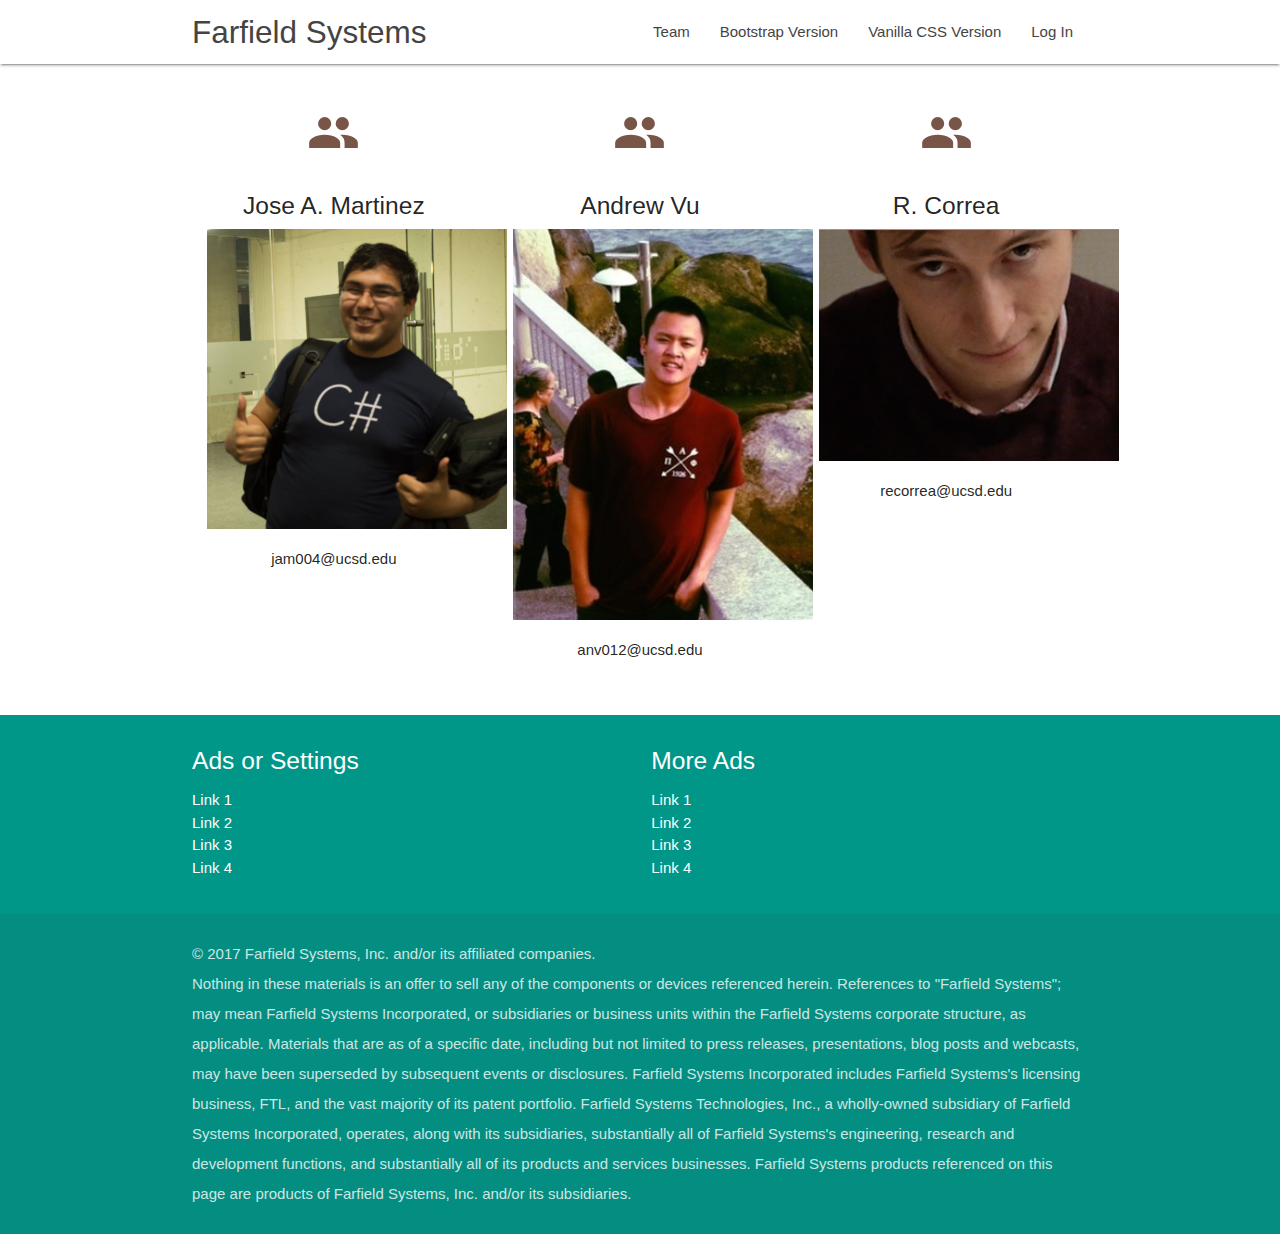
<file: index.html>
<!DOCTYPE html>
<html lang="en">
<head>
  <meta http-equiv="Content-Type" content="text/html; charset=UTF-8"/>
  <meta name="viewport" content="width=device-width, initial-scale=1"/>
  <title>SoundBoard</title>

  <!-- CSS  -->
  <link href="https://fonts.googleapis.com/icon?family=Material+Icons" rel="stylesheet">
  <link href="css/materialize.css" type="text/css" rel="stylesheet" media="screen,projection"/>
  <link href="css/style.css" type="text/css" rel="stylesheet" media="screen,projection"/>
</head>
<body>
<header>
  <nav class="white">
    <div class="nav-wrapper container">
      <a id="logo-container" href="#" class="brand-logo">Farfield Systems</a>
      <ul class="right hide-on-med-and-down">
      <li><a href="index.html">Team</a></li>
        <li><a href="bootstrap.html">Bootstrap Version</a></li>
        <li><a href="vanilla.html">Vanilla CSS Version</a></li>
        <li><a href="#">Log In</a></li>
      </ul>

      <ul id="nav-mobile" class="side-nav">
      <li><a href="index.html">Team</a></li>
        <li><a href="bootstrap.html">Bootstrap Version</a></li>
        <li><a href="vanilla.html">Vanilla CSS Version</a></li>
        <li><a href="#">Log In</a></li>
      </ul>
      <a href="#" data-activates="nav-mobile" class="button-collapse"><i class="material-icons">menu</i></a>
    </div>
  </nav>
</header>
<main>


 <section class="container">
    <div class="section">

      <!--   Icon Section   -->
      <div class="row">


        <div class="col s12 m4">
          <div class="icon-block">
<h2 class="center brown-text"><i class="material-icons">group</i></h2>
            <h5 class="center">Jose A. Martinez</h5>
            <img alt="me!" srcset="me.jpg 1x, me.jpg 2x, me.jpg 3x, me.jpg 4x"
 style="display: block; margin: 0 auto;" width="300" src="me.jpg">
            <p class="center light">jam004@ucsd.edu</p>
          </div>
        </div>


        <div class="col s12 m4">
          <div class="icon-block">
          <h2 class="center brown-text"><i class="material-icons">group</i></h2>
            <h5 class="center">Andrew Vu</h5>
            <img alt="me!" srcset="img_0745_360.jpg 1x, img_0745_360.jpg 2x, img_0745_360.jpg 3x, img_0745_360.jpg 4x"
 style="display: block; margin: 0 auto;" width="300" src="img_0745_360.jpg">
            <p class="center light">anv012@ucsd.edu</p>
          </div>
        </div>

        <div class="col s12 m4">
          <div class="icon-block">
          <h2 class="center brown-text"><i class="material-icons">group</i></h2>
            <h5 class="center">R. Correa</h5>
            <img alt="me!" srcset="face_480.png 1x, face_480.png 2x, face_480.png 3x, face_480.png 4x"
 style="display: block; margin: 0 auto;" width="300" src="face_480.png">
            <p class="center light">recorrea@ucsd.edu</p>
          </div>
        </div>


      </div>

    </div>
  </section>
</main>
  <footer class="page-footer teal">
    <div class="container">
      <div class="row">
        <div class="col l6 s12">
          <h5 class="white-text">Ads or Settings</h5>
          <ul>
            <li><a class="white-text" href="#!">Link 1</a></li>
            <li><a class="white-text" href="#!">Link 2</a></li>
            <li><a class="white-text" href="#!">Link 3</a></li>
            <li><a class="white-text" href="#!">Link 4</a></li>
          </ul>
        </div>
        <div class="col l6 s12">
          <h5 class="white-text">More Ads</h5>
          <ul>
            <li><a class="white-text" href="#!">Link 1</a></li>
            <li><a class="white-text" href="#!">Link 2</a></li>
            <li><a class="white-text" href="#!">Link 3</a></li>
            <li><a class="white-text" href="#!">Link 4</a></li>
          </ul>
        </div>
      </div>
    </div>
    <div class="footer-copyright">
      <div class="container">

      <p>
      © 2017 Farfield Systems, Inc. and/or its affiliated companies. <br/>
        Nothing in these materials is an offer to sell any of the components or devices referenced herein. References to "Farfield Systems"; may mean Farfield Systems Incorporated, or subsidiaries or business units within the Farfield Systems corporate structure, as applicable. Materials that are as of a specific date, including but not limited to press releases, presentations, blog posts and webcasts, may have been superseded by subsequent events or disclosures. Farfield Systems Incorporated includes Farfield Systems's licensing business, FTL, and the vast majority of its patent portfolio. Farfield Systems Technologies, Inc., a wholly-owned subsidiary of Farfield Systems Incorporated, operates, along with its subsidiaries, substantially all of Farfield Systems's engineering, research and development functions, and substantially all of its products and services businesses. Farfield Systems products referenced on this page are products of Farfield Systems, Inc. and/or its subsidiaries.
      </p>
      </div>
    </div>
  </footer>



  </body>
</html>
</file>
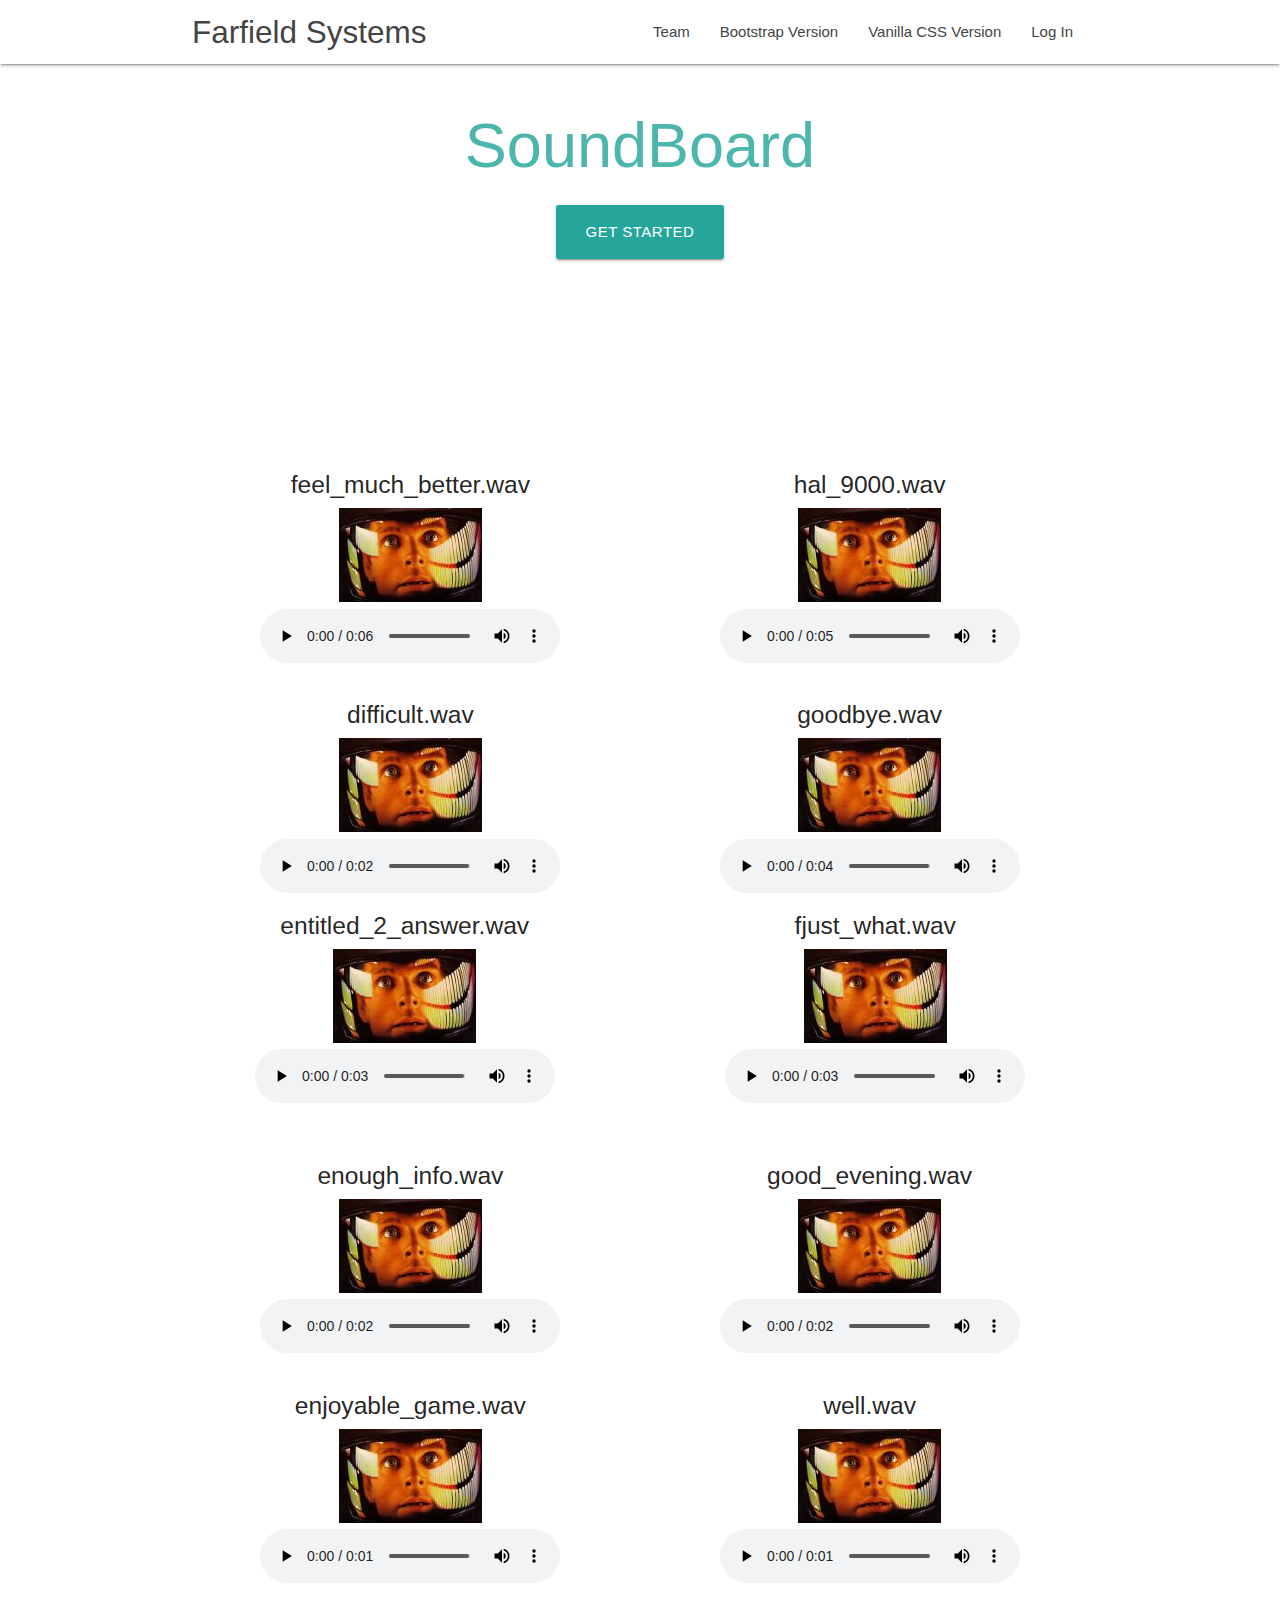
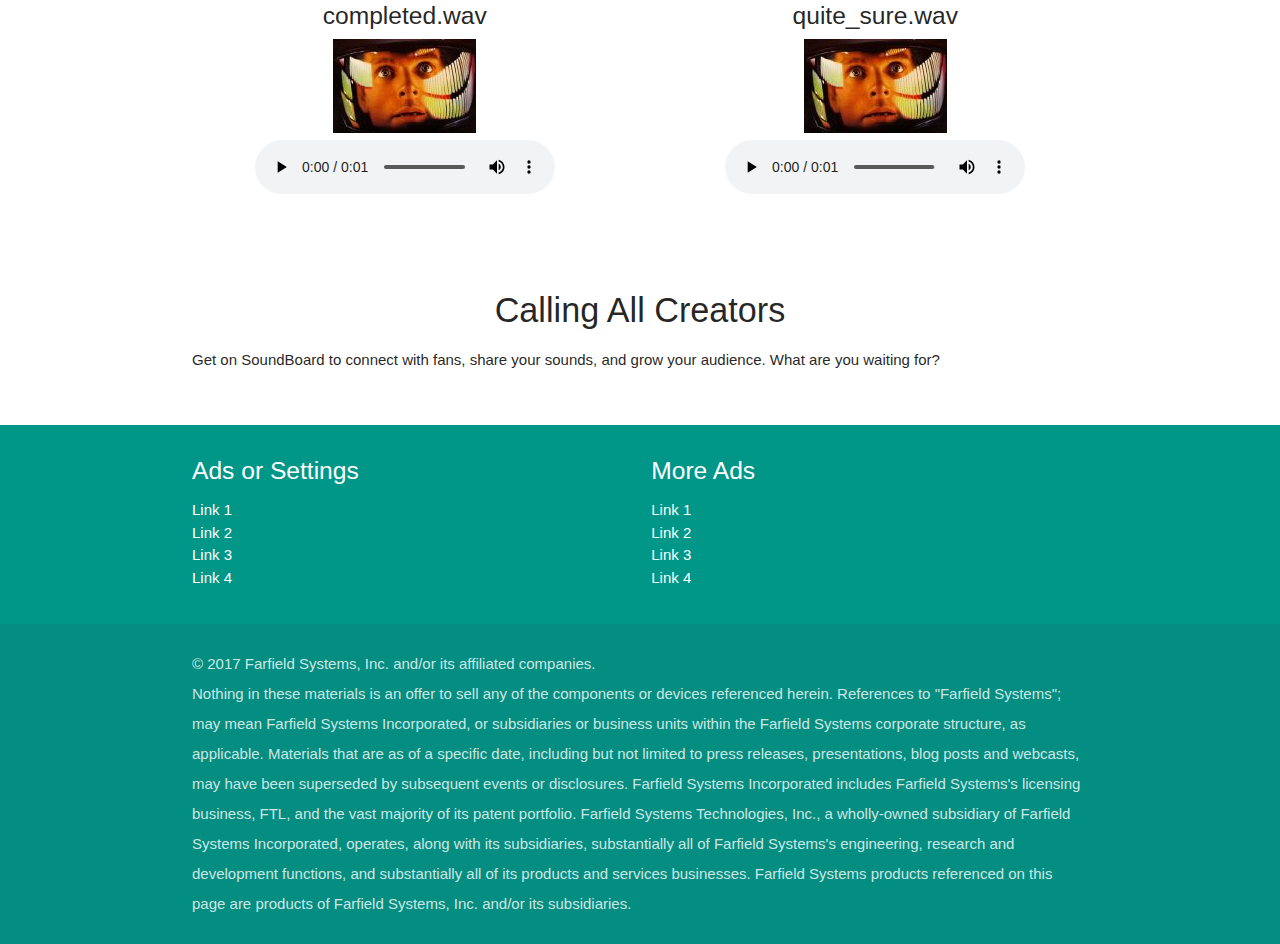
<file: bootstrap.html>
<!--
File sizes:
materialize.css + style.css: 168 KB
bootstrap.html: 10.2 KB

Load time:
9.66s
-->
<!DOCTYPE html>
<html lang="en">
<head>
  <meta http-equiv="Content-Type" content="text/html; charset=UTF-8"/>
  <meta name="viewport" content="width=device-width, initial-scale=1"/>
  <title>SoundBoard</title>

  <link href="css/materialize.css" type="text/css" rel="stylesheet" media="screen,projection"/>
  <link href="css/style.css" type="text/css" rel="stylesheet" media="screen,projection"/>
</head>
<body>
<header>
  <nav class="white">
    <div class="nav-wrapper container">
      <a id="logo-container" href="#" class="brand-logo">Farfield Systems</a>
      <ul class="right hide-on-med-and-down">
      <li><a href="index.html">Team</a></li>
        <li><a href="bootstrap.html">Bootstrap Version</a></li>
        <li><a href="vanilla.html">Vanilla CSS Version</a></li>
        <li><a href="#">Log In</a></li>
      </ul>

      <ul id="nav-mobile" class="side-nav">
      <li><a href="index.html">Team</a></li>
        <li><a href="bootstrap.html">Bootstrap Version</a></li>
        <li><a href="vanilla.html">Vanilla CSS Version</a></li>
        <li><a href="#">Log In</a></li>
      </ul>
      <a href="#" data-activates="nav-mobile" class="button-collapse"><i class="material-icons">menu</i></a>
    </div>
  </nav>
</header>
<main>
  <section id="index-banner" class="parallax-container">
    <div class="section no-pad-bot">
      <div class="container">
        <br><br>
        <h1 class="header center teal-text text-lighten-2">SoundBoard</h1>

        <div class="row center">
          <a href="#" id="download-button" class="btn-large waves-effect waves-light teal lighten-1">Get Started</a>
        </div>
        <br><br>

      </div>
    </div>
  </section>


  <section class="container">
    <div class="section">

      <div class="row">

        <div class="col s12 m6">
          <div class="icon-block">
            <h5 class="center">feel_much_better.wav</h5>

            <div class="center" id="audio1">
              <!-- Image 1 -->
              <img src="2001a.jpg" alt="movie cover">
<!-- Audio 1 -->
            <audio controls>
              <source src="feel_much_better.wav" type="audio/wav">
              Your browser does not support the audio element.
            </audio>
            </div>


          </div>
        </div>

        <div class="col s12 m6">
          <div class="icon-block">

            <h5 class="center">hal_9000.wav</h5>

            <div class="center" id="audio2">
              <!-- Image 2 -->
              <img src="2001a.jpg" alt="movie cover">
<!-- Audio 2 -->
            <audio controls>
              <source src="hal_9000.wav" type="audio/wav">
              Your browser does not support the audio element.
            </audio>
            </div>


          </div>
        </div>



      </div>

      <div class="row">

<div class="col s12 m6">
          <div class="icon-block">

            <h5 class="center">difficult.wav</h5>

            <div class="center" id="audio3">
              <!-- Image 3 -->
              <img src="2001a.jpg" alt="movie cover">
<!-- Audio 3 -->
            <audio controls>
              <source src="difficult.wav" type="audio/wav">
              Your browser does not support the audio element.
            </audio>
            </div>


          </div>
        </div>

        <div class="col s12 m6">
          <div class="icon-block">

            <h5 class="center">goodbye.wav</h5>

            <div class="center" id="audio4">
              <!-- Image 4 -->
              <img src="2001a.jpg" alt="movie cover">
 <!-- Audio 4 -->
            <audio controls>
              <source src="goodbye.wav" type="audio/wav">
              Your browser does not support the audio element.
            </audio>
            </div>


          </div>
        </div>
<div class="row">
        <div class="col s12 m6">
          <div class="icon-block">

            <h5 class="center">entitled_2_answer.wav</h5>

            <div class="center" id="audio5">
              <!-- Image 5 -->
              <img src="2001a.jpg" alt="movie cover">
 <!-- Audio 5 -->
            <audio controls>
              <source src="entitled_2_answer.wav" type="audio/wav">
              Your browser does not support the audio element.
            </audio>
            </div>


          </div>
        </div>

        <div class="col s12 m6">
          <div class="icon-block">

            <h5 class="center">fjust_what.wav</h5>

            <div class="center" id="audio6">
              <!-- Image 6 -->
              <img src="2001a.jpg" alt="movie cover">
<!-- Audio 6 -->
            <audio controls>
              <source src="just_what.wav" type="audio/wav">
              Your browser does not support the audio element.
            </audio>
            </div>


          </div>
        </div>
</div>
      </div>

      <div class="row">


        <div class="col s12 m6">
          <div class="icon-block">

            <h5 class="center">enough_info.wav</h5>

            <div class="center" id="audio7">
              <!-- Image 7 -->
              <img src="2001a.jpg" alt="movie cover">
<!-- Audio 7 -->
            <audio controls>
              <source src="enough_info.wav" type="audio/wav">
              Your browser does not support the audio element.
            </audio>
            </div>


          </div>
        </div>

        <div class="col s12 m6">
          <div class="icon-block">

            <h5 class="center">good_evening.wav</h5>

            <div class="center" id="audio8">
              <!-- Image 8 -->
              <img src="2001a.jpg" alt="movie cover">
<!-- Audio 8 -->
            <audio controls>
              <source src="good_evening.wav" type="audio/wav">
              Your browser does not support the audio element.
            </audio>
            </div>


          </div>
        </div>



      </div>

      <div class="row">

  <div class="col s12 m6">
          <div class="icon-block">

            <h5 class="center">enjoyable_game.wav</h5>

            <div class="center" id="audio9">
              <!-- Image 9 -->
              <img src="2001a.jpg" alt="movie cover">
 <!-- Audio 9 -->
            <audio controls>
              <source src="enjoyable_game.wav" type="audio/wav">
              Your browser does not support the audio element.
            </audio>
            </div>


          </div>
        </div>
        <div class="col s12 m6">
          <div class="icon-block">

            <h5 class="center">well.wav</h5>

            <div class="center" id="audio10">
              <!-- Image 10 -->
              <img src="2001a.jpg" alt="movie cover">
<!-- Audio 10 -->
            <audio controls>
              <source src="well.wav" type="audio/wav">
              Your browser does not support the audio element.
            </audio>
            </div>


          </div>
        </div>

<div class="row">
        <div class="col s12 m6">
          <div class="icon-block">

            <h5 class="center">completed.wav</h5>

            <div class="center" id="audio11">
              <!-- Image 11 -->
              <img src="2001a.jpg" alt="movie cover">
<!-- Audio 11 -->
            <audio controls>
              <source src="completed.wav" type="audio/wav">
              Your browser does not support the audio element.
            </audio>
            </div>


          </div>
        </div>

        <div class="col s12 m6">
          <div class="icon-block">

            <h5 class="center">quite_sure.wav</h5>

            <div class="center" id="audio12">
              <!-- Image 12 -->
              <img src="2001a.jpg" alt="movie cover">
              <!-- Audio 12 -->
            <audio controls>
              <source src="quite_sure.wav" type="audio/wav">
              Your browser does not support the audio element.
            </audio>
            </div>


          </div>
        </div>
</div>
      </div>

    </div>
  </section>



  <section class="container">
    <div class="section">

      <div class="row">
        <div class="col s12 center">
          <h3><i class="mdi-content-send brown-text"></i></h3>
          <h4>Calling All Creators</h4>
          <p class="left-align light">Get on SoundBoard to connect with fans, share your sounds, and grow your audience. What are you waiting for?</p>
        </div>
      </div>

    </div>
  </section>


</main>
  <footer class="page-footer teal">
    <div class="container">
      <div class="row">
        <div class="col l6 s12">
          <h5 class="white-text">Ads or Settings</h5>
          <ul>
            <li><a class="white-text" href="#!">Link 1</a></li>
            <li><a class="white-text" href="#!">Link 2</a></li>
            <li><a class="white-text" href="#!">Link 3</a></li>
            <li><a class="white-text" href="#!">Link 4</a></li>
          </ul>
        </div>
        <div class="col l6 s12">
          <h5 class="white-text">More Ads</h5>
          <ul>
            <li><a class="white-text" href="#!">Link 1</a></li>
            <li><a class="white-text" href="#!">Link 2</a></li>
            <li><a class="white-text" href="#!">Link 3</a></li>
            <li><a class="white-text" href="#!">Link 4</a></li>
          </ul>
        </div>
      </div>
    </div>
    <div class="footer-copyright">
      <div class="container">

      <p>
      © 2017 Farfield Systems, Inc. and/or its affiliated companies. <br/>
        Nothing in these materials is an offer to sell any of the components or devices referenced herein. References to "Farfield Systems"; may mean Farfield Systems Incorporated, or subsidiaries or business units within the Farfield Systems corporate structure, as applicable. Materials that are as of a specific date, including but not limited to press releases, presentations, blog posts and webcasts, may have been superseded by subsequent events or disclosures. Farfield Systems Incorporated includes Farfield Systems's licensing business, FTL, and the vast majority of its patent portfolio. Farfield Systems Technologies, Inc., a wholly-owned subsidiary of Farfield Systems Incorporated, operates, along with its subsidiaries, substantially all of Farfield Systems's engineering, research and development functions, and substantially all of its products and services businesses. Farfield Systems products referenced on this page are products of Farfield Systems, Inc. and/or its subsidiaries.
      </p>
      </div>
    </div>
  </footer>


  </body>
</html>
</file>
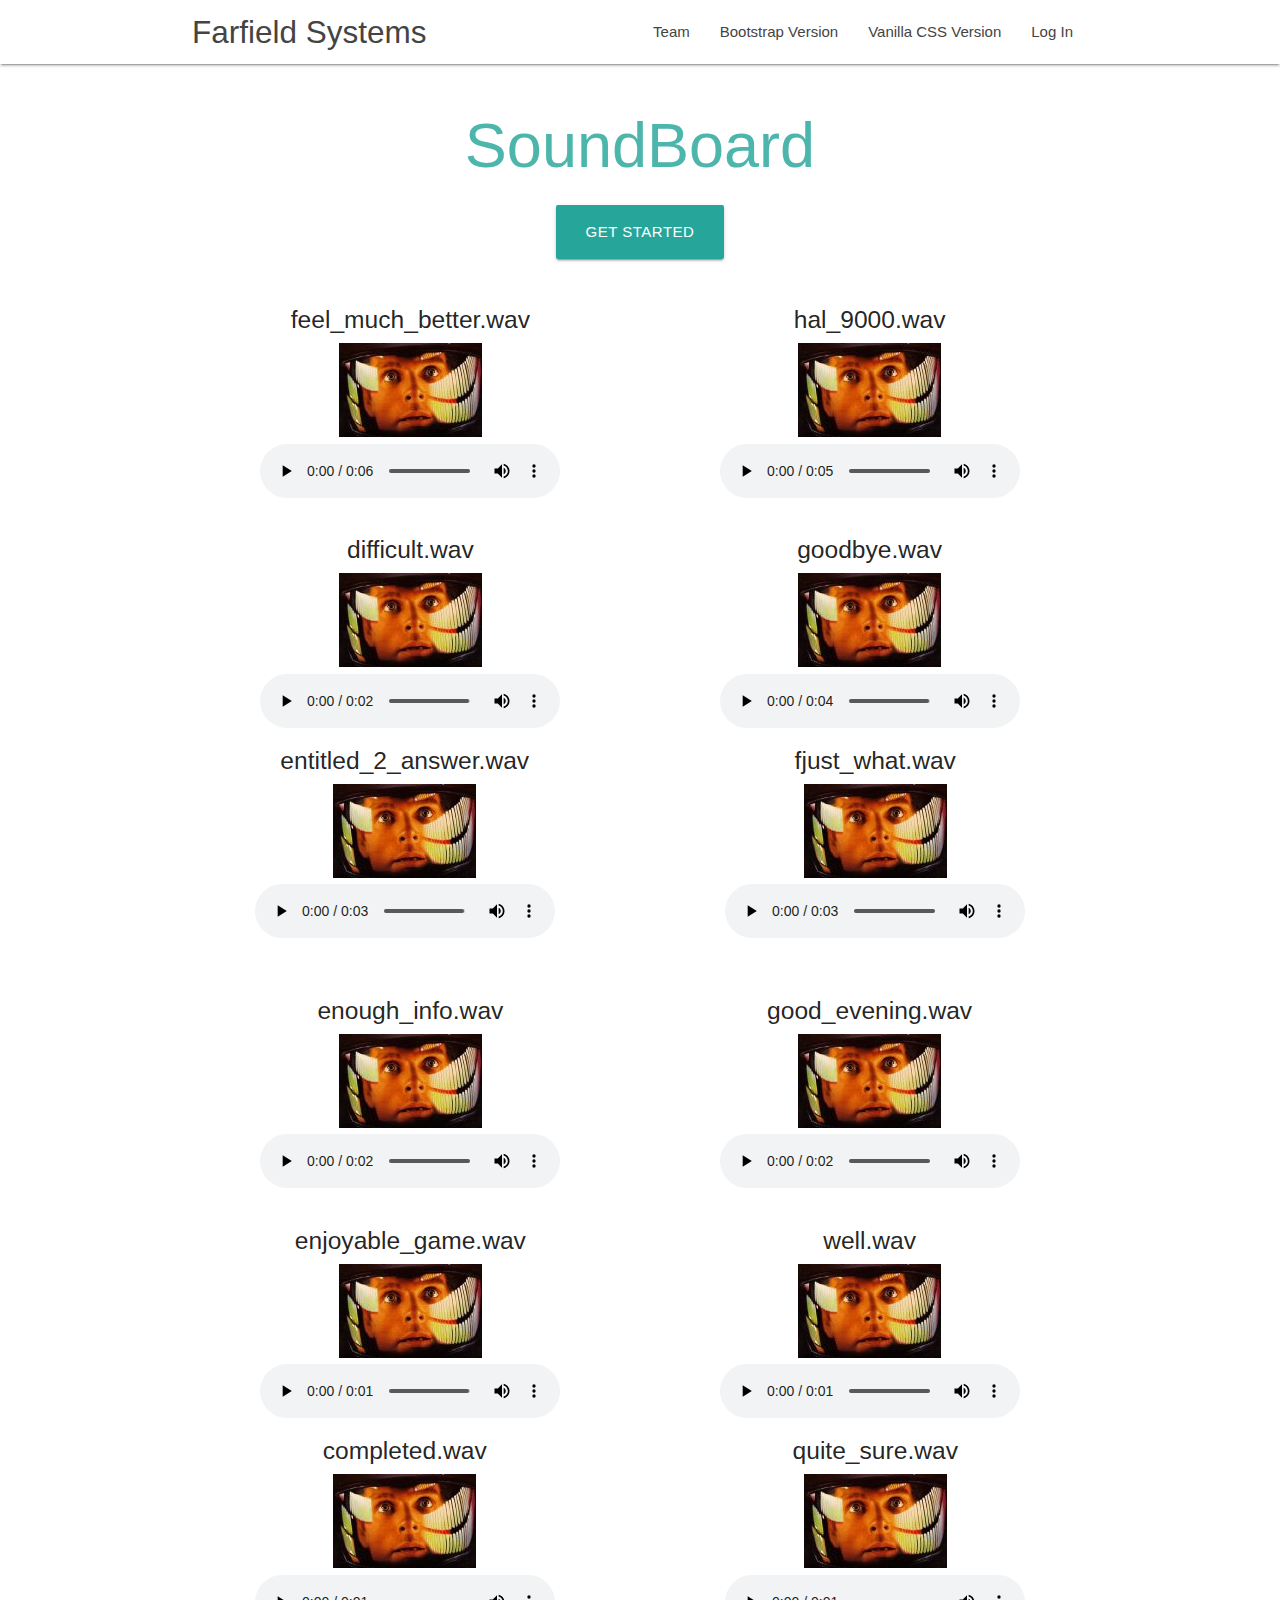
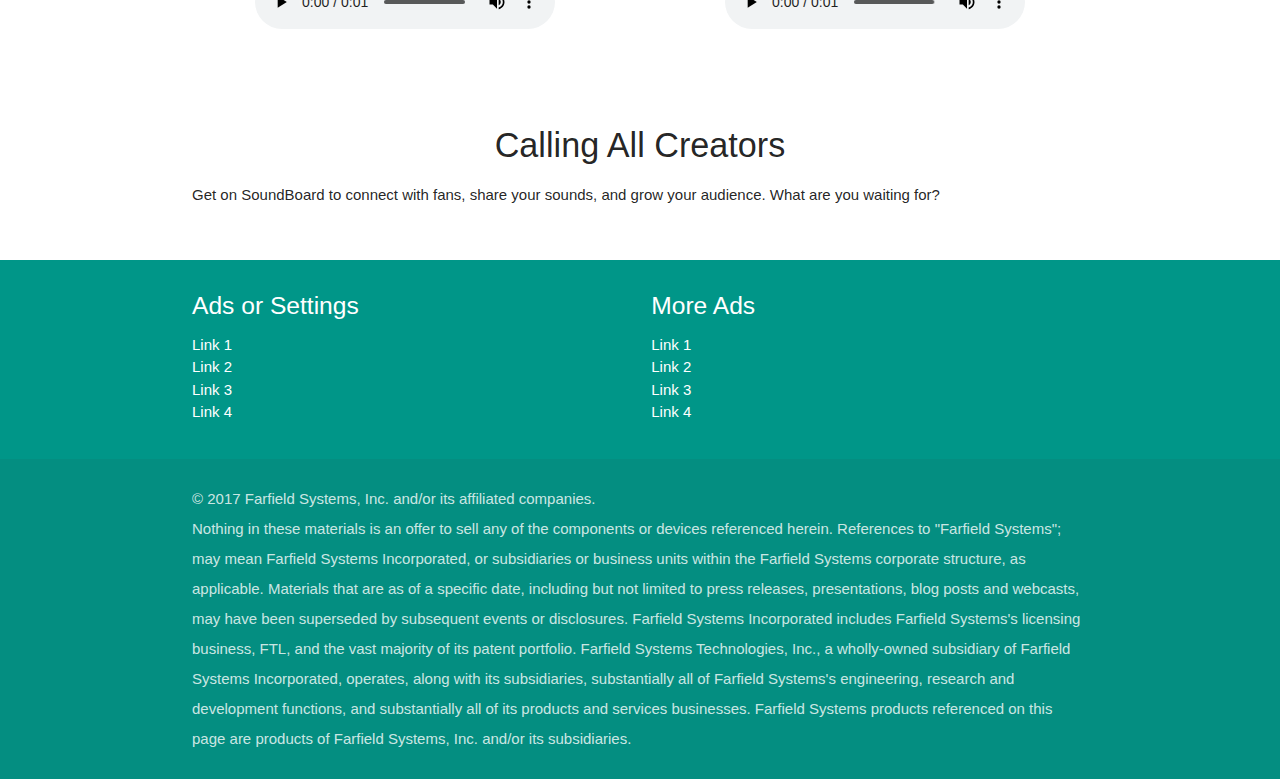
<file: vanilla.html>
<!--
File sizes:
bootstrap.html: 17.7 KB

Load time:
8.76s
-->
<!DOCTYPE html>
<html lang="en">
<head>
  <meta http-equiv="Content-Type" content="text/html; charset=UTF-8"/>
  <meta name="viewport" content="width=device-width, initial-scale=1"/>
  <title>SoundBoard</title>

  <!-- CSS  -->
    <link href="css/style-vanilla.css" type="text/css" rel="stylesheet" media="screen,projection"/>


</head>
<body>
<header>
  <nav class="white">
    <div class="nav-wrapper container">
      <a id="logo-container" href="#" class="brand-logo">Farfield Systems</a>
      <ul class="right hide-on-med-and-down">
      <li><a href="index.html">Team</a></li>
        <li><a href="bootstrap.html">Bootstrap Version</a></li>
        <li><a href="vanilla.html">Vanilla CSS Version</a></li>
        <li><a href="#">Log In</a></li>
      </ul>

      <ul id="nav-mobile" class="side-nav">
      <li><a href="index.html">Team</a></li>
        <li><a href="bootstrap.html">Bootstrap Version</a></li>
        <li><a href="vanilla.html">Vanilla CSS Version</a></li>
        <li><a href="#">Log In</a></li>
      </ul>
      <a href="#" data-activates="nav-mobile" class="button-collapse"><i class="material-icons">menu</i></a>
    </div>
  </nav>
</header>
<main>
  <section id="index-banner" class="parallax-container">
    <div class="section no-pad-bot">
      <div class="container">
        <br><br>
        <h1 class="header center teal-text text-lighten-2">SoundBoard</h1>

        <div class="row center">
          <a href="#" id="download-button" class="btn-large waves-effect waves-light teal lighten-1">Get Started</a>
        </div>
        <br><br>

      </div>
    </div>
  </section>


  <section class="container">
    <div class="section">

      <div class="row">

        <div class="col s12 m6">
          <div class="icon-block">
            <h5 class="center">feel_much_better.wav</h5>

            <div class="center" id="audio1">
              <!-- Image 1 -->
              <img src="2001a.jpg" alt="movie cover">
<!-- Audio 1 -->
            <audio controls>
              <source src="feel_much_better.wav" type="audio/wav">
              Your browser does not support the audio element.
            </audio>
            </div>


          </div>
        </div>

        <div class="col s12 m6">
          <div class="icon-block">

            <h5 class="center">hal_9000.wav</h5>

            <div class="center" id="audio2">
              <!-- Image 2 -->
              <img src="2001a.jpg" alt="movie cover">
<!-- Audio 2 -->
            <audio controls>
              <source src="hal_9000.wav" type="audio/wav">
              Your browser does not support the audio element.
            </audio>
            </div>


          </div>
        </div>



      </div>

      <div class="row">

<div class="col s12 m6">
          <div class="icon-block">

            <h5 class="center">difficult.wav</h5>

            <div class="center" id="audio3">
              <!-- Image 3 -->
              <img src="2001a.jpg" alt="movie cover">
<!-- Audio 3 -->
            <audio controls>
              <source src="difficult.wav" type="audio/wav">
              Your browser does not support the audio element.
            </audio>
            </div>


          </div>
        </div>

        <div class="col s12 m6">
          <div class="icon-block">

            <h5 class="center">goodbye.wav</h5>

            <div class="center" id="audio4">
              <!-- Image 4 -->
              <img src="2001a.jpg" alt="movie cover">
 <!-- Audio 4 -->
            <audio controls>
              <source src="goodbye.wav" type="audio/wav">
              Your browser does not support the audio element.
            </audio>
            </div>


          </div>
        </div>
<div class="row">
        <div class="col s12 m6">
          <div class="icon-block">

            <h5 class="center">entitled_2_answer.wav</h5>

            <div class="center" id="audio5">
              <!-- Image 5 -->
              <img src="2001a.jpg" alt="movie cover">
 <!-- Audio 5 -->
            <audio controls>
              <source src="entitled_2_answer.wav" type="audio/wav">
              Your browser does not support the audio element.
            </audio>
            </div>


          </div>
        </div>

        <div class="col s12 m6">
          <div class="icon-block">

            <h5 class="center">fjust_what.wav</h5>

            <div class="center" id="audio6">
              <!-- Image 6 -->
              <img src="2001a.jpg" alt="movie cover">
<!-- Audio 6 -->
            <audio controls>
              <source src="just_what.wav" type="audio/wav">
              Your browser does not support the audio element.
            </audio>
            </div>


          </div>
        </div>
</div>
      </div>

      <div class="row">


        <div class="col s12 m6">
          <div class="icon-block">

            <h5 class="center">enough_info.wav</h5>

            <div class="center" id="audio7">
              <!-- Image 7 -->
              <img src="2001a.jpg" alt="movie cover">
<!-- Audio 7 -->
            <audio controls>
              <source src="enough_info.wav" type="audio/wav">
              Your browser does not support the audio element.
            </audio>
            </div>


          </div>
        </div>

        <div class="col s12 m6">
          <div class="icon-block">

            <h5 class="center">good_evening.wav</h5>

            <div class="center" id="audio8">
              <!-- Image 8 -->
              <img src="2001a.jpg" alt="movie cover">
<!-- Audio 8 -->
            <audio controls>
              <source src="good_evening.wav" type="audio/wav">
              Your browser does not support the audio element.
            </audio>
            </div>


          </div>
        </div>



      </div>

      <div class="row">

  <div class="col s12 m6">
          <div class="icon-block">

            <h5 class="center">enjoyable_game.wav</h5>

            <div class="center" id="audio9">
              <!-- Image 9 -->
              <img src="2001a.jpg" alt="movie cover">
 <!-- Audio 9 -->
            <audio controls>
              <source src="enjoyable_game.wav" type="audio/wav">
              Your browser does not support the audio element.
            </audio>
            </div>


          </div>
        </div>
        <div class="col s12 m6">
          <div class="icon-block">

            <h5 class="center">well.wav</h5>

            <div class="center" id="audio10">
              <!-- Image 10 -->
              <img src="2001a.jpg" alt="movie cover">
<!-- Audio 10 -->
            <audio controls>
              <source src="well.wav" type="audio/wav">
              Your browser does not support the audio element.
            </audio>
            </div>


          </div>
        </div>

<div class="row">
        <div class="col s12 m6">
          <div class="icon-block">

            <h5 class="center">completed.wav</h5>

            <div class="center" id="audio11">
              <!-- Image 11 -->
              <img src="2001a.jpg" alt="movie cover">
<!-- Audio 11 -->
            <audio controls>
              <source src="completed.wav" type="audio/wav">
              Your browser does not support the audio element.
            </audio>
            </div>


          </div>
        </div>

        <div class="col s12 m6">
          <div class="icon-block">

            <h5 class="center">quite_sure.wav</h5>

            <div class="center" id="audio12">
              <!-- Image 12 -->
              <img src="2001a.jpg" alt="movie cover">
              <!-- Audio 12 -->
            <audio controls>
              <source src="quite_sure.wav" type="audio/wav">
              Your browser does not support the audio element.
            </audio>
            </div>


          </div>
        </div>
</div>
      </div>

    </div>
  </section>



  <section class="container">
    <div class="section">

      <div class="row">
        <div class="col s12 center">
          <h3><i class="mdi-content-send brown-text"></i></h3>
          <h4>Calling All Creators</h4>
          <p class="left-align light">Get on SoundBoard to connect with fans, share your sounds, and grow your audience. What are you waiting for?</p>
        </div>
      </div>

    </div>
  </section>



</main>
  <footer class="page-footer teal">
    <div class="container">
      <div class="row">
        <div class="col l6 s12">
          <h5 class="white-text">Ads or Settings</h5>
          <ul>
            <li><a class="white-text" href="#!">Link 1</a></li>
            <li><a class="white-text" href="#!">Link 2</a></li>
            <li><a class="white-text" href="#!">Link 3</a></li>
            <li><a class="white-text" href="#!">Link 4</a></li>
          </ul>
        </div>
        <div class="col l6 s12">
          <h5 class="white-text">More Ads</h5>
          <ul>
            <li><a class="white-text" href="#!">Link 1</a></li>
            <li><a class="white-text" href="#!">Link 2</a></li>
            <li><a class="white-text" href="#!">Link 3</a></li>
            <li><a class="white-text" href="#!">Link 4</a></li>
          </ul>
        </div>
      </div>
    </div>
    <div class="footer-copyright">
      <div class="container">

      <p>
      © 2017 Farfield Systems, Inc. and/or its affiliated companies. <br/>
        Nothing in these materials is an offer to sell any of the components or devices referenced herein. References to "Farfield Systems"; may mean Farfield Systems Incorporated, or subsidiaries or business units within the Farfield Systems corporate structure, as applicable. Materials that are as of a specific date, including but not limited to press releases, presentations, blog posts and webcasts, may have been superseded by subsequent events or disclosures. Farfield Systems Incorporated includes Farfield Systems's licensing business, FTL, and the vast majority of its patent portfolio. Farfield Systems Technologies, Inc., a wholly-owned subsidiary of Farfield Systems Incorporated, operates, along with its subsidiaries, substantially all of Farfield Systems's engineering, research and development functions, and substantially all of its products and services businesses. Farfield Systems products referenced on this page are products of Farfield Systems, Inc. and/or its subsidiaries.
      </p>
      </div>
    </div>
  </footer>

  </body>
</html>
</file>
<file: css/style-vanilla.css>
.teal {
  background-color: #009688 !important;
}

.teal-text {
  color: #009688 !important;
}

.teal-text.text-lighten-2 {
  color: #4db6ac !important;
}

.teal.lighten-1 {
  background-color: #26a69a !important;
}

.brown-text {
  color: #795548 !important;
}

.white {
  background-color: #FFFFFF !important;
}

.white-text {
  color: #FFFFFF !important;
}

html {
  font-family: sans-serif;
}

/**
 * Remove default margin.
 */
body {
  margin: 0;
}


footer,
header,
main,
nav,
section {
  display: block;
}

/**
 * 1. Correct `inline-block` display not defined in IE 8/9.
 * 2. Normalize vertical alignment of `progress` in Chrome, Firefox, and Opera.
 */
audio {
  display: inline-block;
  /* 1 */
  vertical-align: baseline;
  /* 2 */
}


a {
  background-color: transparent;
}

a:active,
a:hover {
  outline: 0;
}

h1 {
  font-size: 2em;
  margin: 0.67em 0;
}

img {
  border: 0;
}


html {
  box-sizing: border-box;
}

*, *:before, *:after {
  box-sizing: inherit;
}

ul:not(.browser-default) {
  padding-left: 0;
  list-style-type: none;
}

ul:not(.browser-default) li {
  list-style-type: none;
}

a {
  color: #039be5;
  text-decoration: none;
}

nav, .btn-large, .side-nav {
  box-shadow: 0 2px 2px 0 rgba(0, 0, 0, 0.14), 0 1px 5px 0 rgba(0, 0, 0, 0.12), 0 3px 1px -2px rgba(0, 0, 0, 0.2);
}

.btn-large:hover {
  box-shadow: 0 3px 3px 0 rgba(0, 0, 0, 0.14), 0 1px 7px 0 rgba(0, 0, 0, 0.12), 0 3px 1px -1px rgba(0, 0, 0, 0.2);
}

i {
  line-height: inherit;
}

.parallax-container {
  position: relative;
  overflow: hidden;
  height: 500px;
}


/*********************
  Media Query Classes
**********************/

@media only screen and (max-width: 992px) {
  .hide-on-med-and-down {
    display: none !important;
  }
}

.page-footer {
  padding-top: 20px;
  background-color: #ee6e73;
}

.page-footer .footer-copyright {
  overflow: hidden;
  min-height: 50px;
  display: flex;
          align-items: center;
  padding: 10px 0px;
  color: rgba(255, 255, 255, 0.8);
  background-color: rgba(51, 51, 51, 0.08);
}


.left-align {
  text-align: left;
}

.center {
  text-align: center;
}

.right {
  float: right !important;
}

/* This is needed for some mobile phones to display the Google Icon font properly */
.material-icons {
          font-feature-settings: 'liga';
}

.container {
  margin: 0 auto;
  max-width: 1280px;
  width: 90%;
}

@media only screen and (min-width: 601px) {
  .container {
    width: 85%;
  }
}

@media only screen and (min-width: 993px) {
  .container {
    width: 70%;
  }
}

.container .row {
  margin-left: -0.75rem;
  margin-right: -0.75rem;
}

.section {
  padding-top: 1rem;
  padding-bottom: 1rem;
}

.section.no-pad-bot {
  padding-bottom: 0;
}

.row {
  margin-left: auto;
  margin-right: auto;
  margin-bottom: 20px;
}

.row:after {
  content: "";
  display: table;
  clear: both;
}

.row .col {
  float: left;
  box-sizing: border-box;
  padding: 0 0.75rem;
  min-height: 1px;
}

.row .col.s12 {
  width: 100%;
  margin-left: auto;
  left: auto;
  right: auto;
}

@media only screen and (min-width: 601px) {
  .row .col.m6 {
    width: 50%;
    margin-left: auto;
    left: auto;
    right: auto;
  }
}

@media only screen and (min-width: 993px) {
  .row .col.l6 {
    width: 50%;
    margin-left: auto;
    left: auto;
    right: auto;
  }
}

nav {
  color: #fff;
  background-color: #ee6e73;
  width: 100%;
  height: 56px;
  line-height: 56px;
}

nav a {
  color: #fff;
}

nav i,
nav i.material-icons {
  display: block;
  font-size: 24px;
  height: 56px;
  line-height: 56px;
}

nav .nav-wrapper {
  position: relative;
  height: 100%;
}

@media only screen and (min-width: 993px) {
  nav a.button-collapse {
    display: none;
  }
}

nav .button-collapse {
  float: left;
  position: relative;
  z-index: 1;
  height: 56px;
  margin: 0 18px;
}

nav .button-collapse i {
  height: 56px;
  line-height: 56px;
}

nav .brand-logo {
  position: absolute;
  color: #fff;
  display: inline-block;
  font-size: 2.1rem;
  padding: 0;
  white-space: nowrap;
}

@media only screen and (max-width: 992px) {
  nav .brand-logo {
    left: 50%;
            transform: translateX(-50%);
  }
}

nav ul {
  margin: 0;
}

nav ul li {
  transition: background-color .3s;
  float: left;
  padding: 0;
}

nav ul a {
  transition: background-color .3s;
  font-size: 1rem;
  color: #fff;
  display: block;
  padding: 0 15px;
  cursor: pointer;
}

nav ul a:hover {
  background-color: rgba(0, 0, 0, 0.1);
}

@media only screen and (min-width: 601px) {
  nav, nav .nav-wrapper i, nav a.button-collapse, nav a.button-collapse i {
    height: 64px;
    line-height: 64px;
  }
}

a {
  text-decoration: none;
}

html {
  line-height: 1.5;
  font-family: "Roboto", sans-serif;
  font-weight: normal;
  color: rgba(0, 0, 0, 0.87);
}

@media only screen and (min-width: 0) {
  html {
    font-size: 14px;
  }
}

@media only screen and (min-width: 992px) {
  html {
    font-size: 14.5px;
  }
}

@media only screen and (min-width: 1200px) {
  html {
    font-size: 15px;
  }
}

h1, h3, h4, h5 {
  font-weight: 400;
  line-height: 1.1;
}

h1 {
  font-size: 4.2rem;
  line-height: 110%;
  margin: 2.1rem 0 1.68rem 0;
}

h3 {
  font-size: 2.92rem;
  line-height: 110%;
  margin: 1.46rem 0 1.168rem 0;
}

h4 {
  font-size: 2.28rem;
  line-height: 110%;
  margin: 1.14rem 0 0.912rem 0;
}

h5 {
  font-size: 1.64rem;
  line-height: 110%;
  margin: 0.82rem 0 0.656rem 0;
}

.light, .page-footer .footer-copyright {
  font-weight: 300;
}

.btn-large {
  border: none;
  border-radius: 2px;
  display: inline-block;
  height: 36px;
  line-height: 36px;
  padding: 0 2rem;
  text-transform: uppercase;
  vertical-align: middle;
}

.btn-large:disabled, .btn-large:disabled {
  background-color: #DFDFDF !important;
  box-shadow: none;
  color: #9F9F9F !important;
  cursor: default;
}

.btn-large:disabled:hover, .btn-large:disabled:hover {
  background-color: #DFDFDF !important;
  color: #9F9F9F !important;
}

.btn-large, .btn-large {
  font-size: 1rem;
  outline: 0;
}

.btn-large:focus {
  background-color: #1d7d74;
}

.btn-large {
  text-decoration: none;
  color: #fff;
  background-color: #26a69a;
  text-align: center;
  letter-spacing: .5px;
  transition: .2s ease-out;
  cursor: pointer;
}

.btn-large:hover {
  background-color: #2bbbad;
}

.btn-large {
  height: 54px;
  line-height: 54px;
}



.side-nav {
  position: fixed;
  width: 300px;
  left: 0;
  top: 0;
  margin: 0;
          transform: translateX(-100%);
  height: 100%;
  height: calc(100% + 60px);
  padding-bottom: 60px;
  background-color: #fff;
  z-index: 999;
  overflow-y: auto;
  will-change: transform;
          backface-visibility: hidden;
          transform: translateX(-105%);
}

.side-nav li {
  float: none;
  line-height: 48px;
}

.side-nav li > a {
  color: rgba(0, 0, 0, 0.87);
  display: block;
  font-size: 14px;
  font-weight: 500;
  height: 48px;
  line-height: 48px;
  padding: 0 32px;
}

.side-nav li > a:hover {
  background-color: rgba(0, 0, 0, 0.05);
}

@media only screen and (max-width: 992px) {
  .side-nav a {
    padding: 0 16px;
  }
}


nav ul a,
nav .brand-logo {
  color: #444;
}

p {
  line-height: 2rem;
}

.button-collapse {
  color: #26a69a;
}

.parallax-container {
  line-height: 0;
  height: auto;
  color: rgba(255,255,255,.9);
}
  .parallax-container .section {
    width: 100%;
  }

@media only screen and (max-width : 992px) {
  .parallax-container .section {
    position: absolute;
    top: 40%;
  }
  #index-banner .section {
    top: 10%;
  }
}

@media only screen and (max-width : 600px) {
  #index-banner .section {
    top: 0;
  }
}

.icon-block {
  padding: 0 15px;
}

footer.page-footer {
  margin: 0;
}
</file>
<file: css/style.css>
/* Custom Stylesheet */
/**
 * Use this file to override Materialize files so you can update
 * the core Materialize files in the future
 *
 * Made By MaterializeCSS.com
 */

nav ul a,
nav .brand-logo {
  color: #444;
}

p {
  line-height: 2rem;
}

.button-collapse {
  color: #26a69a;
}

.parallax-container {
  min-height: 380px;
  line-height: 0;
  height: auto;
  color: rgba(255,255,255,.9);
}
  .parallax-container .section {
    width: 100%;
  }

@media only screen and (max-width : 992px) {
  .parallax-container .section {
    position: absolute;
    top: 40%;
  }
  #index-banner .section {
    top: 10%;
  }
}

@media only screen and (max-width : 600px) {
  #index-banner .section {
    top: 0;
  }
}

.icon-block {
  padding: 0 15px;
}
.icon-block .material-icons {
  font-size: inherit;
}

footer.page-footer {
  margin: 0;
}
</file>
